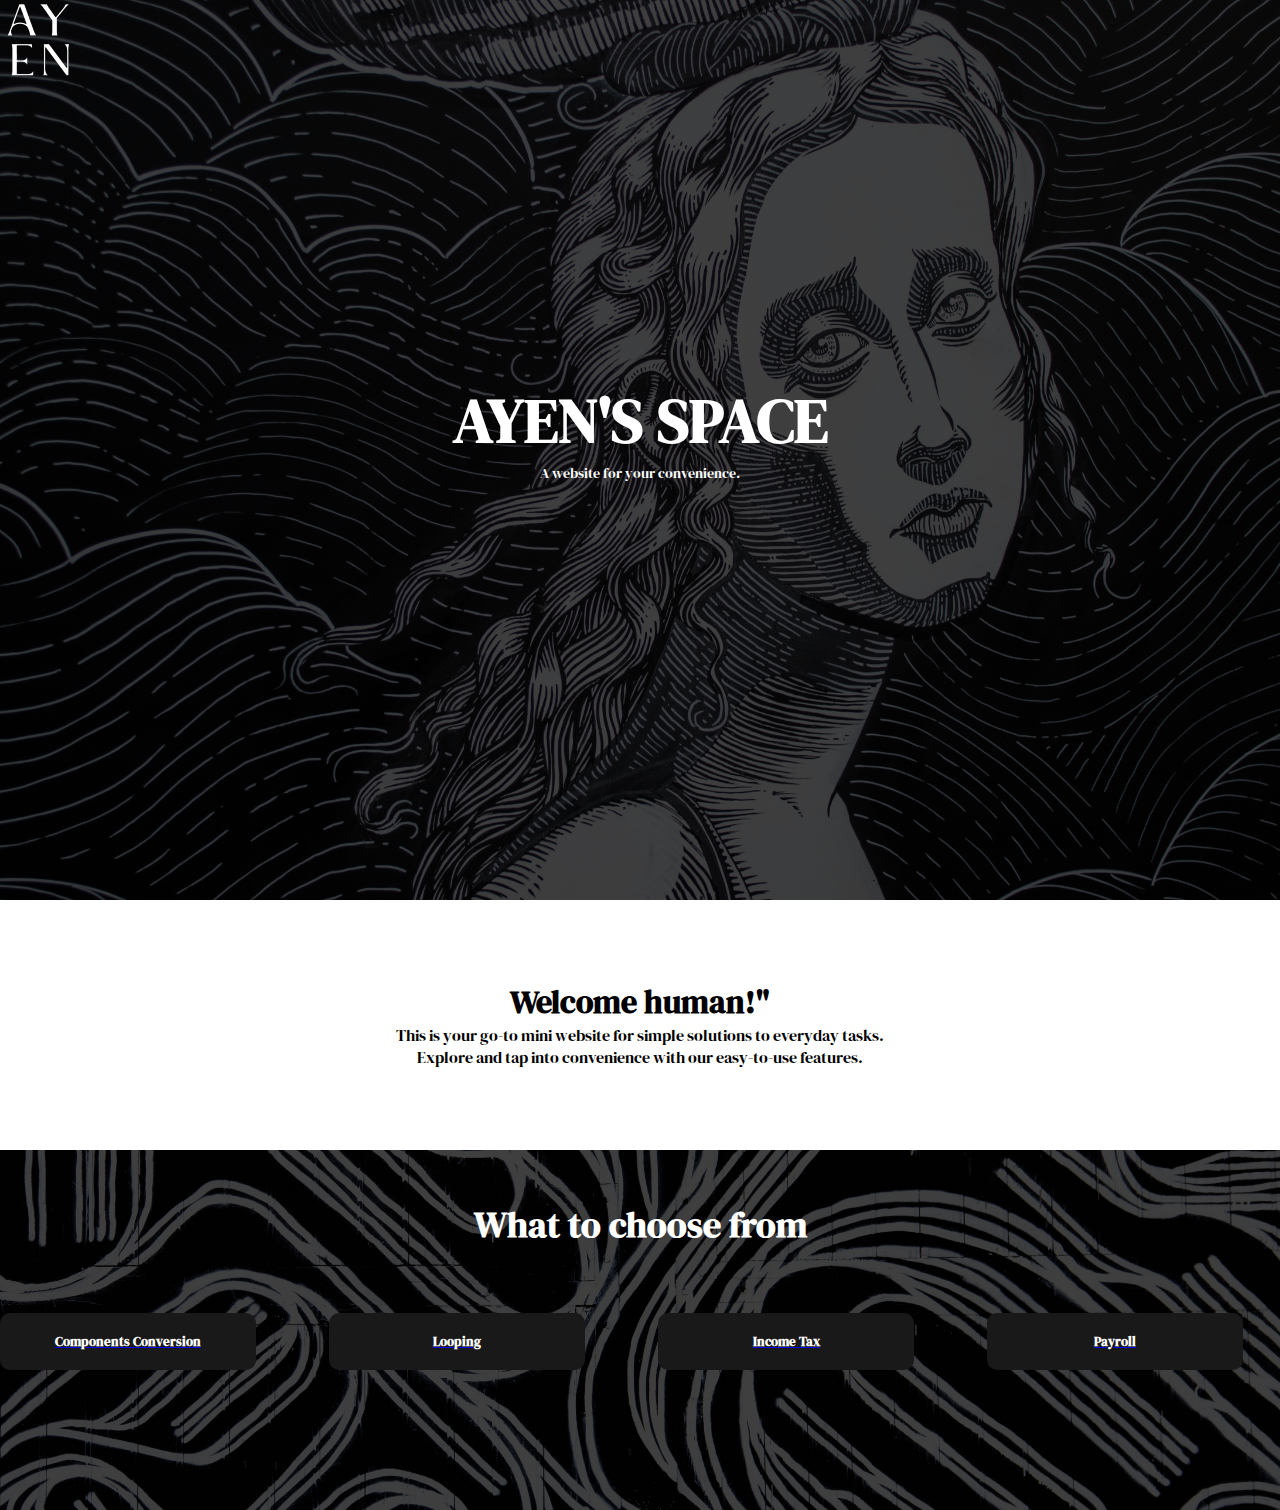
<file: AYEN WEBSITE/index.html>
<!DOCTYPE html>
<html>
<head>
    <meta name="viewport" content="width=device-width, initial-scale=1.0">
    <title>Althea's Website</title>
    <link rel="stylesheet" href="styles.css">
    <link rel="preconnect" href="https://fonts.googleapis.com">
    <link rel="preconnect" href="https://fonts.gstatic.com" crossorigin>
    <link href="https://fonts.googleapis.com/css2?family=DM+Serif+Display:ital@1&display=swap" rel="stylesheet">
</head>
<body>

  <!--HEADER-->

    <section class="header">
        <nav>
            <a href="index.html"><img src="logo002.png"></a>
              </nav>

<div class="content">
    <h1>AYEN'S SPACE</h1>
    <p>A website for your convenience.</p>

</div>
          
</section>

</body>
</html>

<!--ABOUT US-->

<section class="sub-header">
        <nav>
            </nav>
            <h1>Welcome human!"</h1>
            <p>This is your go-to mini website for simple solutions to everyday tasks. <br>Explore and tap into convenience with our easy-to-use features.</p>

</section>

  <!--CHOICE-->

<section class="choice">
  <h1>What to choose from</h1>

<div class="row">
    <div class="choice-col">
        <a href="conversion.html">
        <h3>Components Conversion</h3>
    </div>  
    <div class="choice-col">
        <a href="looping.html">
        <h3>Looping</h3>
    </div>
    <div class="choice-col">
        <a href="income.html">
        <h3>Income Tax</h3>
    </div> 
        <div class="choice-col">
        <a href="payroll.html">
        <h3>Payroll</h3>
    </div>
</a>

    </div>
</a>
</div>


</section>

</body>
</html>
</file>
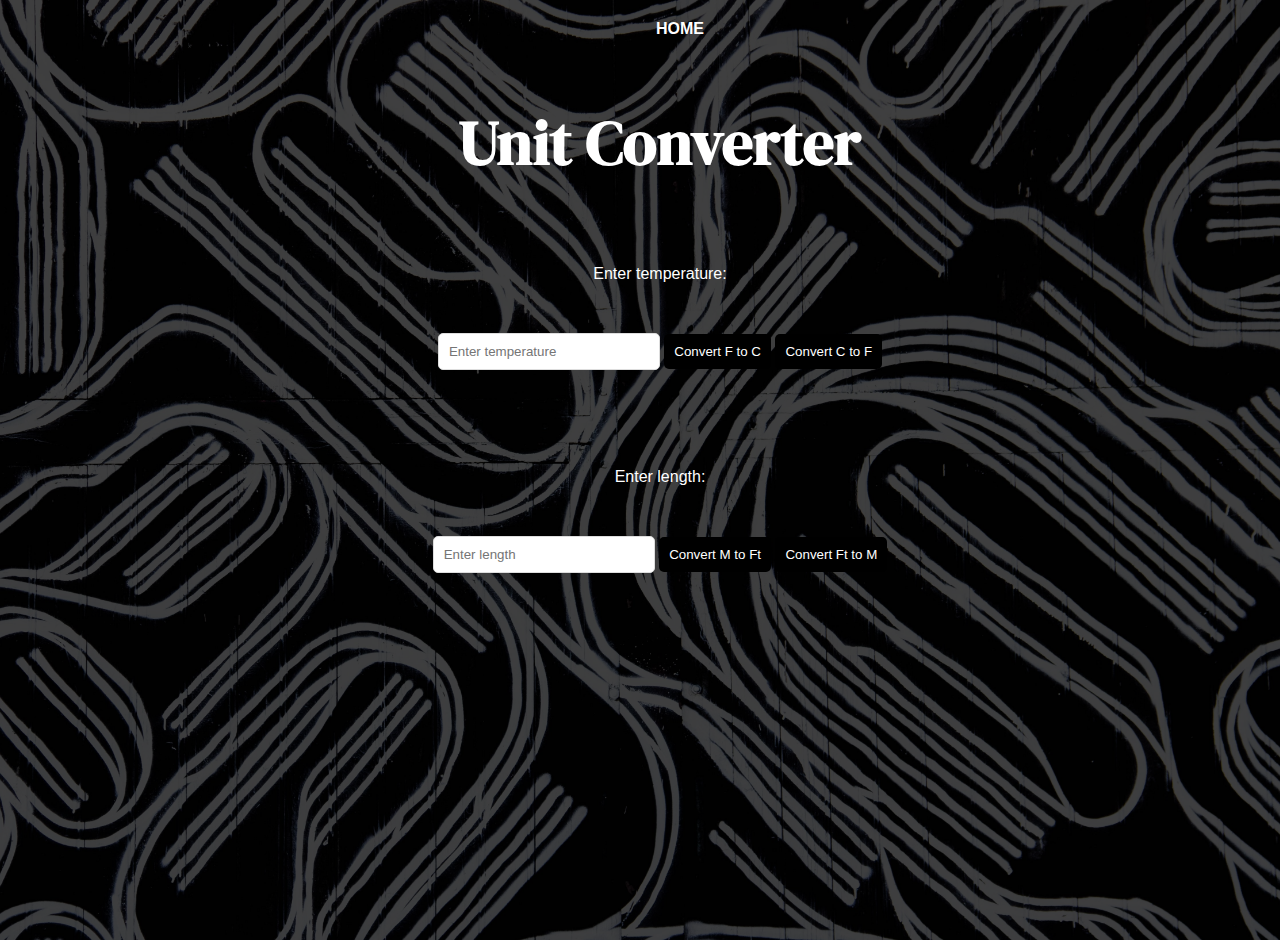
<file: AYEN WEBSITE/conversion.html>
<!DOCTYPE html>
<html lang="en">
<head>
  <meta charset="UTF-8">
  <meta name="viewport" content="width=device-width, initial-scale=1.0">
 <link rel="stylesheet" href="conversion.css">
    <link rel="preconnect" href="https://fonts.googleapis.com">
    <link rel="preconnect" href="https://fonts.gstatic.com" crossorigin>
    <link href="https://fonts.googleapis.com/css2?family=DM+Serif+Display:ital@1&display=swap" rel="stylesheet">
  <title>Unit Converter</title>

  <!--home or back button-->
    <nav>
        <a href="index.html"></a>
        <div class="nav-links">
            <ul>
                <li><a href="index.html">HOME</a></li>
            </ul>
        </div>
    </nav>
    
  <style>
    body {
      font-family: Arial, sans-serif;
      text-align: center;
      margin: 20px;
    }

    #result {
      margin-top: 20px;
    }
  </style>
</head>
<body>

  <h2>Unit Converter</h2>

  <label for="temperature">Enter temperature:</label>
  <input type="text" id="temperature" placeholder="Enter temperature">

  <button onclick="convertTemperature()">Convert F to C</button>
  <button onclick="convertToFahrenheit()">Convert C to F</button>

  <br><br>

  <label for="length">Enter length:</label>
  <input type="text" id="length" placeholder="Enter length">

  <button onclick="convertLength()">Convert M to Ft</button>
  <button onclick="convertToMeters()">Convert Ft to M</button>

  <div id="result"></div>

  <script>
    function convertTemperature() {
      var fahrenheit = document.getElementById('temperature').value;
      var celsius = (fahrenheit - 32) * (5 / 9);
      document.getElementById('result').innerHTML = fahrenheit + " Fahrenheit is equal to " + celsius.toFixed(2) + " Celsius";
    }

    function convertLength() {
      var meters = document.getElementById('length').value;
      var feet = meters * 3.28084;
      document.getElementById('result').innerHTML = meters + " Meters is equal to " + feet.toFixed(2) + " Feet";
    }

    function convertToFahrenheit() {
      var celsius = document.getElementById('temperature').value;
      var fahrenheit = (celsius * 9 / 5) + 32;
      document.getElementById('result').innerHTML = celsius + " Celsius is equal to " + fahrenheit.toFixed(2) + " Fahrenheit";
    }

    function convertToMeters() {
      var feet = document.getElementById('length').value;
      var meters = feet / 3.28084;
      document.getElementById('result').innerHTML = feet + " Feet is equal to " + meters.toFixed(2) + " Meters";
    }
  </script>

</body>
</html>
</file>
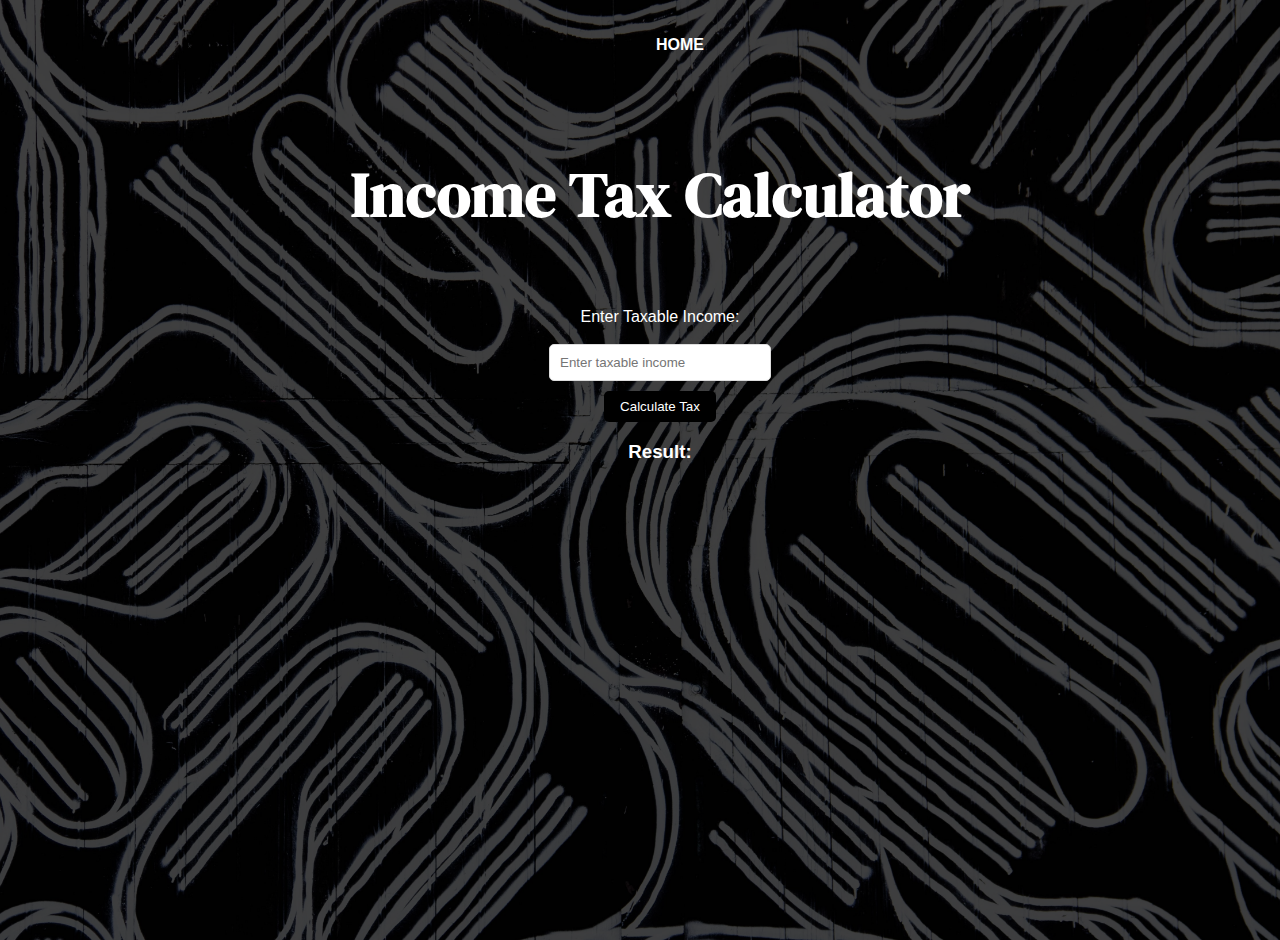
<file: AYEN WEBSITE/income.html>
<!DOCTYPE html>
<html lang="en">
<head>
    <meta charset="UTF-8">
    <meta name="viewport" content="width=device-width, initial-scale=1.0">
    <link rel="stylesheet" href="income.css">
    <link rel="preconnect" href="https://fonts.googleapis.com">
    <link rel="preconnect" href="https://fonts.gstatic.com" crossorigin>
    <link href="https://fonts.googleapis.com/css2?family=DM+Serif+Display:ital@1&display=swap" rel="stylesheet">
    <title>Income Tax Calculator</title>

    <!--home or back button-->
    <nav>
        <a href="index.html"></a>
        <div class="nav-links">
            <ul>
                <li><a href="index.html">HOME</a></li>
            </ul>
        </div>
    </nav>
    
    <style>
        body {
            font-family: Arial, sans-serif;
            margin: 20px;
        }

        label {
            display: block;
            margin-bottom: 8px;
        }

        button {
            margin-top: 10px;
            padding: 8px 16px;
            cursor: pointer;
        }
    </style>
</head>
<body>

    <h2>Income Tax Calculator</h2>

    <label for="income">Enter Taxable Income:</label>
    <input type="number" id="income" placeholder="Enter taxable income">

    <button onclick="calculateTax()">Calculate Tax</button>

    <h3>Result:</h3>
    <p id="result"></p>

    <script>
        function calculateTax() {
            const income = document.getElementById('income').value;

            let tax = 0;

            if (income <= 250000) {
                tax = 0;
            } else if (income <= 400000) {
                tax = 0.2 * (income - 250000);
            } else if (income <= 800000) {
                tax = 30000 + 0.25 * (income - 400000);
            } else if (income <= 2000000) {
                tax = 130000 + 0.3 * (income - 800000);
            } else if (income <= 8000000) {
                tax = 490000 + 0.32 * (income - 2000000);
            } else {
                tax = 2410000 + 0.35 * (income - 8000000);
            }

            document.getElementById('result').innerHTML = Income Tax: ${tax.toFixed(2)};
        }
    </script>

</body>
</html>
</file>
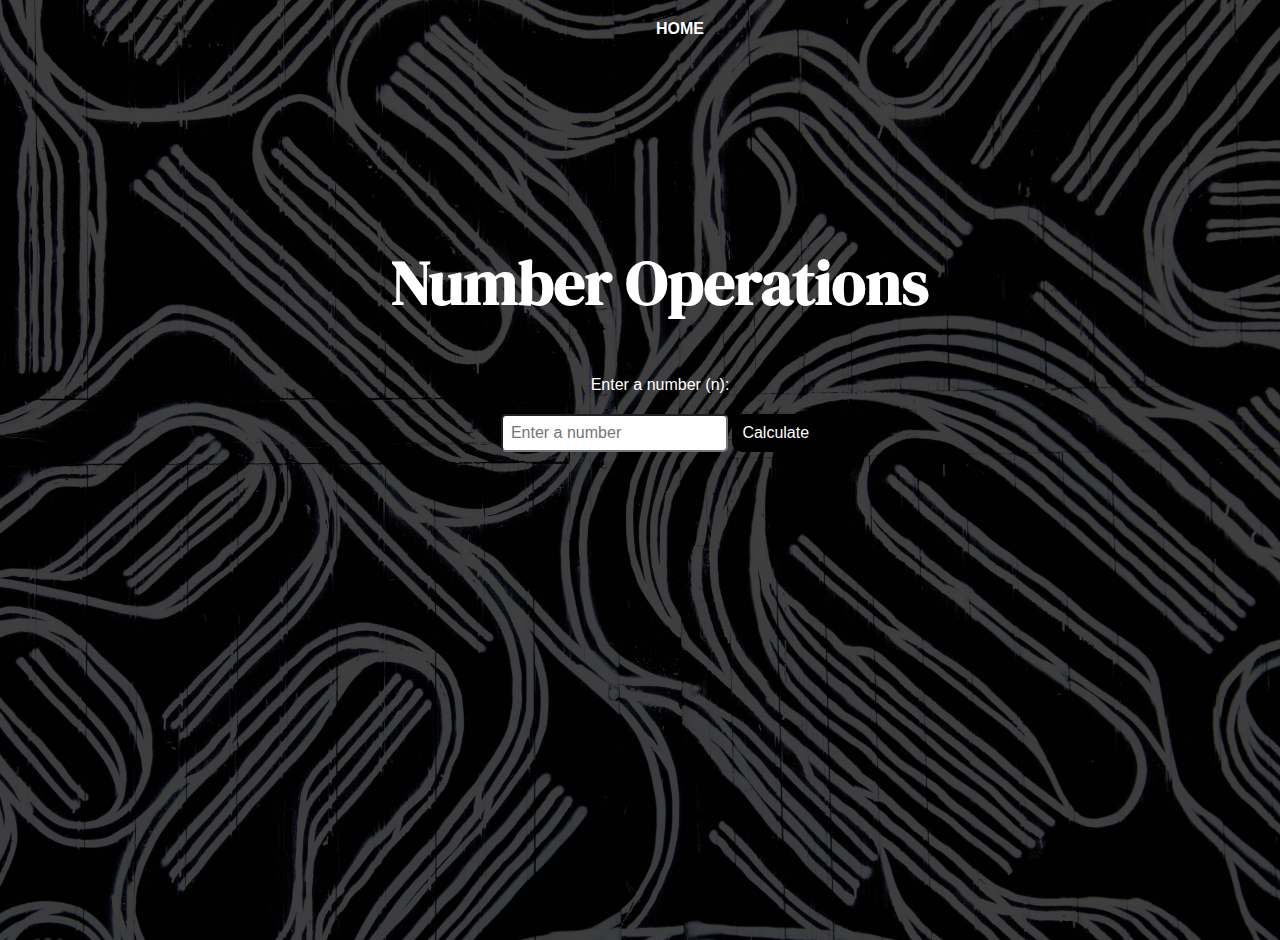
<file: AYEN WEBSITE/looping.html>
<!DOCTYPE html>
<html lang="en">
<head>
  <meta charset="UTF-8">
  <meta name="viewport" content="width=device-width, initial-scale=1.0">
  <link rel="stylesheet" href="looping.css">
    <link rel="preconnect" href="https://fonts.googleapis.com">
    <link rel="preconnect" href="https://fonts.gstatic.com" crossorigin>
    <link href="https://fonts.googleapis.com/css2?family=DM+Serif+Display:ital@1&display=swap" rel="stylesheet">
  <title>Number Operations</title>

  <!--home or back button-->
    <nav>
        <a href="index.html"></a>
        <div class="nav-links">
            <ul>
                <li><a href="index.html">HOME</a></li>
            </ul>
        </div>
    </nav>
    
  <style>
    body {
      font-family: Arial, sans-serif;
      text-align: center;
      margin: 20px;
    }
  </style>
</head>
<body>

  <h2>Number Operations</h2>

  <label for="number">Enter a number (n):</label>
  <input type="number" id="number" placeholder="Enter a number">

  <button onclick="calculateOperations()">Calculate</button>

  <div id="results"></div>

  <script>
    function calculateOperations() {
      var n = parseInt(document.getElementById('number').value);

      if (isNaN(n) || n < 0) {
        alert("Please enter a non-negative integer.");
        return;
      }

      var factorial = 1;
      var sum = 0;

      // Calculate nth factorial using a While Loop
      var i = 1;
      while (i <= n) {
        factorial *= i;
        i++;
      }

      // Calculate sum of the first n numbers using a Do While Loop
      i = 1;
      do {
        sum += i;
        i++;
      } while (i <= n);

      // Calculate average of the first n numbers using a For Loop
      var average = 0;
      for (i = 1; i <= n; i++) {
        average += i;
      }
      average /= n;

      // Display results
      document.getElementById('results').innerHTML =
        <p>${n} factorial is: ${factorial}</p> +
        <p>Sum of the first ${n} numbers is: ${sum}</p> +
        <p>Average of the first ${n} numbers is: ${average.toFixed(2)}</p>;
    }
  </script>

</body>
</html>
</file>
<file: AYEN WEBSITE/styles.css>
* {
    margin: 0;
    padding: 0;
    box-sizing: border-box;
    font-family: 'DM Serif Display', serif;
}
.header {
    width: 100%;
    min-height: 100vh;
    background-image: linear-gradient(rgba(0,0,0,0.75), rgba(0,0,0,0.75)), url('background1-min.jpg');
    background-size: cover;
    background-position: center;
    position: relative;
}

.content{
    width: 90%;
    color: #fff;
    position: absolute;
    top: 50%;
    left: 50%;
    transform: translate(-50%,-50%);
    text-align: center;
}

.content h1{
    font-size: 62px;
}

.content p{
    margin: 0px 0 40px;
    font-size: 14px;
    color: #fff;
}

/*--choice--*/

.choice{
    height: 40vh;
    width: 100%;
    color: #fff;
    margin: auto;
    text-align: center;
    padding-top: 50px;  
    background-image:linear-gradient(rgba(0,0,0,0.75), rgba(0,0,0,0.75)), url('Imagebg01-min.jpg'); 
    background-position: center;
    background-size: cover;
}

.choice h1{
    font-size: 36px;
    font-weight: 600;
    color: #fff;
}

.row{
    margin-top: 5%;
    display: flex; 
    justify-content: space-between; 
}

.choice-col{
    flex-basis: 20%;
    background: #191919;
    border-radius: 10px;
    margin-bottom: 5%;
    padding: 10px 6px;
    box-sizing: border-box;
    transition: 0.5s;
}

h3{
    color: #fff;
    text-decoration: none;
    text-align: center;
    font-size: small;
    font-weight: 600;
    margin: 10px 0;
}

.choice-col:hover{
    box-shadow:0 0 20px 0px rgba(249, 249, 249, 0.677);
}

/*--about us--*/

.sub-header{
    margin-top: 80px;
    margin-bottom: 80px;
    height: 10vh;
    width: 100%;
    background-color: #ffffff;
    text-align: center;
    color: #000000;
}


.sub-header{
    position: center;
}
</file>
<file: AYEN WEBSITE/conversion.css>
body {
            font-family: 'DM Serif Display', serif;
            color: #fff;
            width: 100%;
            min-height: 100vh;
            background-image: linear-gradient(rgba(0,0,0,0.75), rgba(0,0,0,0.75)), url('Imagebg01-min.jpg');
            background-size: cover;
            background-position: center;
            position: relative;
        }

        .nav{
            width: 85%;
            margin-left: 80px;
            padding: 35px 0;
            display: flex;
            align-items: center;
            justify-content: space-between;
        }

        .nav-links ul li{
            list-style: none;
            display: inline-block;
            margin: 0 20px;
        }

        .nav-links ul li a{
            text-decoration: none;
            text-align: right;
            color: rgb(255, 255, 255);
            font-weight: bold;
        }

        .nav-links ul li::after{
            content:'';
            width: 0%;
            height: 2px;
            background: #fff;
            display: block;
            margin: auto;
            transition: 0.5s;
        }

        .nav-links ul li:hover::after{
            width: 100%;
        }

        h2 {
            font-family: 'DM Serif Display', serif;
            font-size: 62px;
            color: #fff;
            margin-top: 60px;
        }

        label {
            display: block;
            margin-top: 80px;
        }

        input {
            padding: 10px;
            margin-top: 50px;
            width: 200px;
            border: 1px solid #ddd;
            border-radius: 5px;
        }

        button {
            padding: 10px;
            margin-top: 10px;
            background-color: #000000;
            color: white;
            cursor: pointer;
            border: none;
            border-radius: 5px;
            transition: 0.5s;
        }

        button:hover {
            box-shadow:0 0 20px 0px rgba(255, 255, 255, 0.677);
            background-color: #000000;
        }
</file>
<file: AYEN WEBSITE/income.css>
body {
    font-family: 'DM Serif Display', serif;
    color: #fff;
    width: 100%;
    min-height: 100vh;
    background-image: linear-gradient(rgba(0,0,0,0.75), rgba(0,0,0,0.75)), url('Imagebg01-min.jpg');
    background-size: cover;
    background-position: center;
    position: relative;
    display: flex;
    flex-direction: column;
    align-items: center;
}

.nav{
    width: 85%;
    margin-left: 80px;
    padding: 35px 0;
    display: flex;
    align-items: center;
    justify-content: space-between;
}

.nav-links ul li{
    list-style: none;
    display: inline-block;
    margin: 0 20px;
}

.nav-links ul li a{
    text-decoration: none;
    text-align: right;
    color: rgb(255, 255, 255);
    font-weight: bold;
}

.nav-links ul li::after{
    content:'';
    width: 0%;
    height: 2px;
    background: #fff;
    display: block;
    margin: auto;
    transition: 0.5s;
}

.nav-links ul li:hover::after{
    width: 100%;
}

h2 {
    font-family: 'DM Serif Display', serif;
    font-size: 62px;
    color: #fff;
    margin-top: 80px;
}

label {
    display: block;
    margin-top: 20px;
}

input {
    padding: 10px;
    margin-top: 10px;
    width: 200px;
    border: 1px solid #ddd;
    border-radius: 5px;
}

button {
    padding: 10px;
    margin-top: 10px;
    background-color: #000000;
    color: white;
    cursor: pointer;
    border: none;
    border-radius: 5px;
    transition: 0.5s;
}

button:hover {
    box-shadow:0 0 20px 0px rgba(255, 255, 255, 0.677);
    background-color: #000000;
}
</file>
<file: AYEN WEBSITE/looping.css>
body {
            font-family: 'DM Serif Display', serif;
            color: #fff;
            width: 100%;
            min-height: 100vh;
            background-image: linear-gradient(rgba(0,0,0,0.75), rgba(0,0,0,0.75)), url('Imagebg01-min.jpg');
            background-size: cover;
            background-position: center;
            position: relative;
        }

        header {
            background-color: #333;
            color: #fff;
            padding: 10px;
        }

        .nav{
            width: 85%;
            margin-left: 80px;
            padding: 35px 0;
            display: flex;
            align-items: center;
            justify-content: space-between;
        }

        .nav-links ul li{
            list-style: none;
            display: inline-block;
            margin: 0 20px;
        }

        .nav-links ul li a{
            text-decoration: none;
            text-align: right;
            color: rgb(255, 255, 255);
            font-weight: bold;
        }

        .nav-links ul li::after{
            content:'';
            width: 0%;
            height: 2px;
            background: #fff;
            display: block;
            margin: auto;
            transition: 0.5s;
        }

        .nav-links ul li:hover::after{
            width: 100%;
        }

        main {
            margin-top: 20px;
        }

        h2 {
            font-family: 'DM Serif Display', serif;
            font-size: 62px;
            color: #fff;
            margin-top: 200px;
        }

        label {
            display: block;
            margin-bottom: 10px;
        }

        input {
            padding: 8px;
            font-size: 16px;
            border-radius: 5px;
        }

        button {
            padding: 10px;
            font-size: 16px;
            cursor: pointer;
            border-radius: 10px;
            background-color: #000000;
            color: #fff;
            margin-top: 10px;
            border: none;
            transition: 0.5s;
        }

        button:hover {
            box-shadow:0 0 20px 0px rgba(255, 255, 255, 0.677);
            background-color: #000000;
        }
</file>
